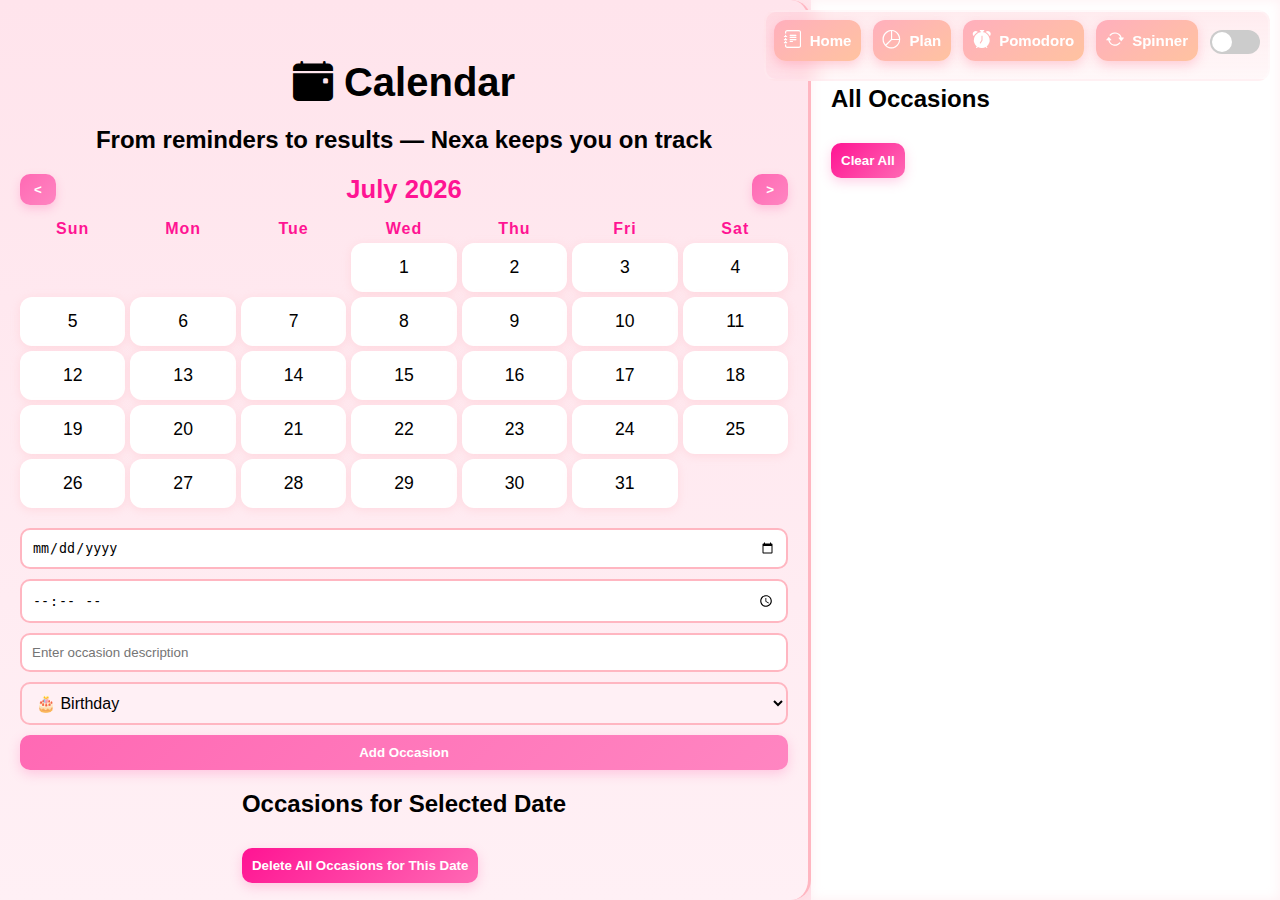
<file: calendar.html>
<!DOCTYPE html>
<html lang="en">
<head>
<meta charset="UTF-8">
<meta name="viewport" content="width=device-width, initial-scale=1.0">
<title>Nexa - Calendar</title>
<link rel="stylesheet" href="https://cdn.jsdelivr.net/npm/bootstrap-icons@1.13.1/font/bootstrap-icons.min.css">
<link rel="stylesheet" href="calendar.css">
</head>
<body>

<!-- Calendar Panel -->
    <div class="calendar-panel">
        <p style="font-size: 40px; margin-bottom: 1px;"><i class="bi bi-calendar-event-fill"></i> <strong>Calendar</strong></p>
        <h2>From reminders to results — Nexa keeps you on track</h2>
        <div class="calendar-header">
            <button id="prevMonth">&lt;</button>
            <h3 id="monthYear"></h3>
            <button id="nextMonth">&gt;</button>
        </div>
        <div class="weekdays">
            <div>Sun</div>
            <div>Mon</div>
            <div>Tue</div>
            <div>Wed</div>
            <div>Thu</div>
            <div>Fri</div>
            <div>Sat</div>
        </div>
        <div id="calendar" class="calendar"></div>

        <div class="date-time">
            <input type="date" id="datePicker">
            <input type="time" id="timePicker">
            <input type="text" id="occasionInput" placeholder="Enter occasion description">
            <select id="occasionType" class="form-select">
                <option value="🎂">🎂 Birthday</option>
                <option value="💖">💖 Anniversary</option>
                <option value="📅">📅 Meeting</option>
                <option value="🏖️">🏖️ Holiday</option>
                <option value="🎉">🎉 Party</option>
                <option value="🕛">🕛 Conference</option>
                <option value="🍽️">🍽️ Dinner</option>
                <option value="💊">💊 Doctor Appointment</option>
                <option value="🛍️">🛍️ Shopping</option>
                <option value="🏃">🏃 Workout</option>
                <option value="💼">💼 Work Deadline</option>
                <option value="🖥️">🖥️ Coding Session</option>
                <option value="📚">📚 Study Time</option>
                <option value="📖">📖 Book Reading</option>
                <option value="✈️">✈️ Travel</option>
                <option value="🛏️">🛏️ Rest Day</option>
                <option value="🎤">🎤 Karaoke Night</option>
                <option value="🛠️">🛠️ Home Repair</option>
                <option value="🐾">🐾 Pet Care</option>
                <option value="🥳">🥳 Celebration</option>
                <option value="🍰">🍰 Baking Day</option>
                <option value="🧹">🧹 Cleaning Day</option>
                <option value="🎮">🎮 Gaming</option>
                <option value="🌳">🌳 Picnic</option>
                <option value="🍿">🍿 Movie Marathon</option>
                <option value="🖌️">🖌️ Art & Craft</option>
                <option value="🎶">🎶 Music Practice</option>
                <option value="🧘">🧘 Yoga</option>
                <option value="🌙">🌙 Stargazing</option>
                <option value="🚗">🚗 Road Trip</option>
                <option value="🏟️">🏟️ Sports Event</option>
                <option value="📷">📷 Photography</option>

            </select>

            <button class="add-btn" id="addBtn" >Add Occasion</button>
        </div>
        <div class="selected-date-section">
            <h2 id="taskTitle">Occasions for Selected Date</h2>
            <div id="taskList"></div>
            <button class="delete-all" id="deleteAllBtn">Delete All Occasions for This Date</button>
        </div>
    </div>
 

<!-- Tasks Panel -->
    <div class="tasks-panel">
        <!-- Selected Date Occasions -->
        

        <!-- All Occasions -->
        <div class="all-occasions-section">
            <h2 id="allOcassions">All Occasions</h2>
            <button id="clearAllBtn" class="btn btn-warning mt-3" style="margin-bottom: 10px;">Clear All</button>
            <div id="allOccasionsList"></div>
        </div>
    </div>
    <div class="sidebar">
        <a href="index.html"><button class="sidebar-btn" style="margin-bottom: 10px;"> <i class="bi bi-journal-text"></i> Home</button></a>
        <a href="plan.html"><button class="sidebar-btn" style="margin-bottom: 10px;"><i class="bi bi-pie-chart"></i> Plan</button></a>
        <a href="pomodoro.html"><button class="sidebar-btn" style="margin-bottom: 10px;"><i class="bi bi-alarm-fill"></i>Pomodoro</button></a>
        <a href="spinner.html"><button class="sidebar-btn" style="margin-bottom: 10px;"><i class="bi bi-arrow-repeat"></i> Spinner</button></a>

        <!-- Dark Mode Toggle -->
        <label class="dark-mode-switch">
            <input type="checkbox" id="darkModeToggle">
            <span class="slider"></span>
        </label>
    </div>

    <div id="reminderAlert" >
        <span id="reminderText"></span>
        <button id="closeReminder">Close</button>
    </div>
    <audio id="reminderSound" src="./preview.mp3" preload="auto"></audio>




<script src="calendar.js"></script>
</body>
</html>
</file>
<file: calendar.css>
body {
    font-family: 'Segoe UI', Arial, sans-serif;
    background: linear-gradient(135deg, #fff0f5, #ffe4ec);
    margin: 0;
    padding: 0;
    display: flex;
    height: 100vh;
}

/* Smooth fade-in animation for the whole app */
.calendar-panel, .tasks-panel {
    animation: fadeSlideIn 0.8s ease;
}

@keyframes fadeSlideIn {
    from { opacity: 0; transform: translateY(15px); }
    to { opacity: 1; transform: translateY(0); }
}

/* Left Calendar Panel */
.calendar-panel {
    width: 60%;
    padding: 20px;
    background: linear-gradient(to bottom, #ffe4ec, #fff0f5);
    border-right: 3px solid #ffb6c1;
    display: flex;
    flex-direction: column;
    align-items: center;
    box-shadow: 4px 0 25px rgba(255, 182, 193, 0.4);
    border-radius: 0 20px 20px 0;
}

/* Calendar header */
.calendar-header {
    display: flex;
    justify-content: space-between;
    align-items: center;
    width: 100%;
    margin-bottom: 15px;
}

.calendar-header button {
    background: linear-gradient(135deg, #ff69b4, #ff85c1);
    color: white;
    border: none;
    padding: 8px 14px;
    border-radius: 10px;
    cursor: pointer;
    font-weight: bold;
    transition: all 0.3s ease;
    box-shadow: 0 4px 10px rgba(255, 105, 180, 0.3);
}
.calendar-header button:hover {
    background: linear-gradient(135deg, #ff85c1, #ff69b4);
    transform: translateY(-2px) scale(1.05);
    box-shadow: 0 6px 14px rgba(255, 105, 180, 0.5);
}
.calendar-header button:active {
    transform: scale(0.95);
}

.calendar-header h3 {
    margin: 0;
    color: #ff1493;
    font-size: 1.6rem;
}

/* Weekday headers */
.weekdays {
    display: grid;
    grid-template-columns: repeat(7, 1fr);
    gap: 5px;
    width: 100%;
    margin-bottom: 5px;
}
.weekdays div {
    text-align: center;
    font-weight: bold;
    color: #ff1493;
    letter-spacing: 1px;
}

/* Calendar grid */
.calendar {
    display: grid;
    grid-template-columns: repeat(7, 1fr);
    gap: 5px;
    width: 100%;
}

.calendar div {
    padding: 14px;
    text-align: center;
    border-radius: 12px;
    background-color: white;
    cursor: pointer;
    font-size: 1.1rem;
    transition: all 0.3s ease;
    box-shadow: 0 2px 8px rgba(255, 182, 193, 0.35);
    animation: fadeInCell 0.4s ease;
}
@keyframes fadeInCell {
    from { opacity: 0; transform: scale(0.9); }
    to { opacity: 1; transform: scale(1); }
}

.calendar div:hover {
    background: linear-gradient(135deg, #ffb6c1, #ff85c1);
    color: white;
    transform: translateY(-2px) scale(1.05);
    box-shadow: 0 5px 15px rgba(255, 105, 180, 0.5);
}

.calendar .selected {
    background: linear-gradient(135deg, #ff69b4, #ff1493);
    color: white;
    box-shadow: 0 4px 15px rgba(255, 105, 180, 0.6);
}

.calendar .empty {
    background-color: transparent;
    cursor: default;
    box-shadow: none;
}

/* Date and time inputs */
.date-time {
    margin-top: 20px;
    width: 100%;
    display: flex;
    flex-direction: column;
    gap: 10px;
}

.date-time input,
#occasionType {
    padding: 10px;
    border: 2px solid #ffb6c1;
    border-radius: 10px;
    background-color: white;
    transition: all 0.3s ease;
}

#occasionType {
    font-size: 1rem;
    background-color: #fff0f5;
    cursor: pointer;
}
#occasionType:hover {
    background-color: #ffe4ec;
    transform: scale(1.02);
    box-shadow: 0 2px 8px rgba(255, 182, 193, 0.4);
}
#occasionType:focus {
    outline: none;
    box-shadow: 0 0 10px #ff69b4;
}

/* Add button */
.add-btn {
    background: linear-gradient(135deg, #ff69b4, #ff85c1);
    color: white;
    cursor: pointer;
    border: none;
    font-weight: bold;
    padding: 10px;
    border-radius: 10px;
    transition: all 0.3s ease;
    box-shadow: 0 4px 12px rgba(255, 105, 180, 0.3);
}
.add-btn:hover {
    background: linear-gradient(135deg, #ff85c1, #ff69b4);
    transform: translateY(-2px) scale(1.05);
    box-shadow: 0 6px 15px rgba(255, 105, 180, 0.5);
}
.add-btn:active {
    transform: scale(0.95);
}

/* Right Task Panel */
.tasks-panel {
    flex: 1;
    padding: 20px;
    background: #ffffff;
    overflow-y: auto;
    box-shadow: inset 0 0 12px rgba(255, 182, 193, 0.2);
}

/* Occasion/task item */
.task {
    padding: 10px;
    background: linear-gradient(135deg, #ffe4ec, #ffd6e2);
    margin-bottom: 12px;
    border-radius: 10px;
    display: flex;
    justify-content: space-between;
    align-items: center;
    box-shadow: 0 2px 8px rgba(255, 182, 193, 0.3);
    transition: transform 0.2s ease, box-shadow 0.3s ease;
}
.task:hover {
    transform: scale(1.03);
    box-shadow: 0 5px 15px rgba(255, 182, 193, 0.5);
}
.task button {
    background: linear-gradient(135deg, #ff69b4, #ff85c1);
    color: white;
    border: none;
    padding: 5px 8px;
    cursor: pointer;
    border-radius: 6px;
    font-weight: bold;
    transition: all 0.3s ease;
}
.task button:hover {
    background: linear-gradient(135deg, #ff85c1, #ff69b4);
    transform: scale(1.1);
}

/* Delete all button */
.delete-all, #clearAllBtn {
    background: linear-gradient(135deg, #ff1493, #ff69b4);
    color: white;
    border: none;
    padding: 10px;
    margin-top: 10px;
    cursor: pointer;
    border-radius: 10px;
    font-weight: bold;
    transition: all 0.3s ease;
    box-shadow: 0 4px 12px rgba(255, 105, 180, 0.3);
}
.delete-all:hover, #clearAllBtn:hover {
    background: linear-gradient(135deg, #ff69b4, #ff1493);
    transform: translateY(-2px) scale(1.05);
    box-shadow: 0 6px 15px rgba(255, 105, 180, 0.5);
}
.delete-all:active, #clearAllBtn:active {
    transform: scale(0.95);
}

/* Sidebar */
.sidebar {
    position: fixed;
    top: 10px;
    right: 10px;
    display: flex;
    gap: 12px;
    background: linear-gradient(180deg, rgba(255, 192, 203, 0.3), rgba(255, 182, 193, 0.1));
    backdrop-filter: blur(10px);
    border-radius: 12px;
    padding: 8px;
    border: 2px solid rgba(255, 255, 255, 0.25);
}

.sidebar-btn {
    padding: 10px;
    border: none;
    background: linear-gradient(145deg, #ffafbd, #ffc3a0);
    color: #fff;
    font-size: 15px;
    font-weight: 600;
    border-radius: 12px;
    cursor: pointer;
    display: flex;
    align-items: center;
    gap: 8px;
    transition: all 0.3s ease-in-out;
    box-shadow: 0 4px 12px rgba(255, 105, 135, 0.3);
    text-decoration: none;
}

.sidebar-btn i {
    font-size: 18px;
}

.sidebar-btn:hover {
    transform: translateY(-3px) scale(1.05);
    box-shadow: 0 6px 15px rgba(255, 105, 135, 0.5);
    background: linear-gradient(145deg, #ff758c, #ff7eb3);
}
.sidebar a {
    text-decoration: none;
    color: inherit;
}
.sidebar a:hover {
    text-decoration: none;
}

#allOcassions {
    margin-top: 65px;
}
/* Dark mode toggle container */
.dark-mode-switch {
    position: relative;
    display: inline-block;
    width: 50px;
    height: 24px;
    margin-top: 10px;
}

/* Hide default checkbox */
.dark-mode-switch input {
    opacity: 0;
    width: 0;
    height: 0;
}

/* Slider track */
.slider {
    position: absolute;
    cursor: pointer;
    top: 0; left: 0; right: 0; bottom: 0;
    background-color: #ccc;
    border-radius: 34px;
    transition: 0.4s;
}

/* Slider circle */
.slider:before {
    position: absolute;
    content: "";
    height: 20px;
    width: 20px;
    left: 2px;
    bottom: 2px;
    background-color: white;
    border-radius: 50%;
    transition: 0.4s;
}

/* Checked state */
.dark-mode-switch input:checked + .slider {
    background: linear-gradient(145deg, #444, #666);
}

.dark-mode-switch input:checked + .slider:before {
    transform: translateX(26px);
}
body.dark-mode {
    background: #0a0a0a; /* Pure deep black */
    color: #f7eaea;      /* Soft pinkish-white for contrast */
    transition: all 0.4s ease;
}

body.dark-mode .calendar-panel {
    background: linear-gradient(145deg, #1a0000, #330000); /* Dark maroon gradient */
    box-shadow: 0 0 15px rgba(255, 0, 0, 0.2);
    border-radius: 15px;
    transition: all 0.4s ease;
}

body.dark-mode .tasks-panel {
    background: #1c0c0c;
    box-shadow: inset 0 0 20px rgba(255, 0, 0, 0.1);
    transition: all 0.4s ease;
}

body.dark-mode .calendar div {
    background: linear-gradient(145deg, #2a0a0a, #4d0000);
    color: #f7eaea;
    box-shadow: 0 3px 8px rgba(255, 0, 0, 0.3);
    border-radius: 10px;
    transition: all 0.3s ease;
}

body.dark-mode .calendar div:hover {
    background: #b30000;
    transform: translateY(-3px) scale(1.05);
    box-shadow: 0 6px 15px rgba(255, 0, 0, 0.6);
}

body.dark-mode .calendar div.selected {
    background: #ff1a1a; /* Bright neon red */
    color: #fff;
    box-shadow: 0 0 15px #ff1a1a, 0 0 30px #ff4d4d;
}

body.dark-mode .task {
    background: linear-gradient(145deg, #2a0a0a, #4d0000);
    color: #f7eaea;
    box-shadow: 0 2px 6px rgba(255, 0, 0, 0.3);
    border-radius: 10px;
    transition: all 0.3s ease;
}

body.dark-mode .task button {
    background: linear-gradient(145deg, #660000, #990000);
    color: #fff;
    box-shadow: 0 4px 10px rgba(255, 0, 0, 0.3);
    transition: all 0.3s ease;
}

body.dark-mode .task button:hover {
    background: linear-gradient(145deg, #cc0000, #ff3333);
    transform: translateY(-2px) scale(1.05);
    box-shadow: 0 6px 15px rgba(255, 0, 0, 0.6);
}

body.dark-mode .sidebar-btn {
    background: linear-gradient(145deg, #330000, #660000);
    color: #fff;
    box-shadow: 0 4px 12px rgba(255, 0, 0, 0.4);
    border-radius: 15px;
    transition: all 0.3s ease-in-out;
}

body.dark-mode .sidebar-btn:hover {
    background: linear-gradient(145deg, #990000, #ff1a1a);
    transform: translateY(-3px) scale(1.05);
    box-shadow: 0 6px 20px rgba(255, 0, 0, 0.7);
}

body.dark-mode #occasionType {
    background: linear-gradient(145deg, #330000, #660000);
    color: #fff;
    border: 1px solid #ff3333;
    transition: all 0.3s ease;
}

body.dark-mode #occasionType:hover {
    background: #990000;
    border-color: #ff1a1a;
}

body.dark-mode #clearAllBtn {
    background: linear-gradient(145deg, #660000, #990000);
    color: #fff;
    box-shadow: 0 4px 12px rgba(255, 0, 0, 0.4);
    transition: all 0.3s ease;
}

body.dark-mode #clearAllBtn:hover {
    background: linear-gradient(145deg, #cc0000, #ff1a1a);
    transform: translateY(-2px) scale(1.03);
    box-shadow: 0 6px 15px rgba(255, 0, 0, 0.7);
}
/* Only day cells get gradients and shadows */
body.dark-mode .calendar div.day {
    background: linear-gradient(145deg, #2a0a0a, #4d0000);
    color: #f7eaea;
    box-shadow: 0 3px 8px rgba(255, 0, 0, 0.3);
    border-radius: 10px;
    transition: all 0.3s ease;
}

/* Hover effect for day cells */
body.dark-mode .calendar div.day:hover {
    background: #b30000;
    transform: translateY(-3px) scale(1.05);
    box-shadow: 0 6px 15px rgba(255, 0, 0, 0.6);
}

/* Selected day */
body.dark-mode .calendar div.day.selected {
    background: #ff1a1a; 
    color: #fff;
    box-shadow: 0 0 15px #ff1a1a, 0 0 30px #ff4d4d;
}

/* Empty cells are subtle */
body.dark-mode .calendar div.empty {
    background: transparent;
    box-shadow: none;
    cursor: default;
}
body.dark-mode #addBtn {
    background: linear-gradient(145deg, #660000, #990000);
    color: #fff;
    box-shadow: 0 4px 12px rgba(255, 0, 0, 0.4);
    transition: all 0.3s ease;
}

body.dark-mode #addBtn:hover {
    background: linear-gradient(145deg, #cc0000, #ff1a1a);
    transform: translateY(-2px) scale(1.03);
    box-shadow: 0 6px 15px rgba(255, 0, 0, 0.7);
}
body.dark-mode #deleteAllBtn {
    background: linear-gradient(145deg, #660000, #990000);
    color: #fff;
    box-shadow: 0 4px 12px rgba(255, 0, 0, 0.4);
    transition: all 0.3s ease;
}

body.dark-mode #deleteAllBtn:hover {
    background: linear-gradient(145deg, #cc0000, #ff1a1a);
    transform: translateY(-2px) scale(1.03);
    box-shadow: 0 6px 15px rgba(255, 0, 0, 0.7);
}
body.dark-mode #prevMonth {
    background: linear-gradient(145deg, #660000, #990000);
    color: #fff;
    box-shadow: 0 4px 12px rgba(255, 0, 0, 0.4);
    transition: all 0.3s ease;
}

body.dark-mode #prevMonth:hover {
    background: linear-gradient(145deg, #cc0000, #ff1a1a);
    transform: translateY(-2px) scale(1.03);
    box-shadow: 0 6px 15px rgba(255, 0, 0, 0.7);
}
body.dark-mode #nextMonth {
    background: linear-gradient(145deg, #660000, #990000);
    color: #fff;
    box-shadow: 0 4px 12px rgba(255, 0, 0, 0.4);
    transition: all 0.3s ease;
}

body.dark-mode #nextMonth:hover {
    background: linear-gradient(145deg, #cc0000, #ff1a1a);
    transform: translateY(-2px) scale(1.03);
    box-shadow: 0 6px 15px rgba(255, 0, 0, 0.7);
}
body.dark-mode .weekdays div{
    color: #f7eaea;
    font-weight: bold;
}
body.dark-mode #monthYear{
    color: #f7eaea;
    font-weight: bold;
}
/* Reminder Alert Box - Light Mode */
#reminderAlert {
    display: none;
    position: fixed;
    top: 20px;
    right: 20px;
    background: #ffe6f0; /* Soft pink background */
    color: #660033; /* Deep rose text for contrast */
    padding: 15px 20px;
    border-radius: 10px;
    z-index: 1000;
    font-size: 16px;
    font-weight: bold;
    box-shadow: 0 4px 15px rgba(255, 182, 193, 0.6); /* Pink shadow */
    animation: fadeIn 0.4s ease, shake 0.4s ease;
}

/* Close button styling - Light Mode */
#closeReminder {
    margin-left: 10px;
    background: white;
    color: #660033; /* Matches text color */
    border: none;
    border-radius: 5px;
    padding: 5px 8px;
    font-size: 14px;
    cursor: pointer;
    transition: background 0.2s ease, color 0.2s ease;
}

#closeReminder:hover {
    background: #ffccdd; /* Slightly darker pink */
    color: #330019;
}


/* Reminder Alert Box - Dark Mode Neon Glow */
/* Reminder Alert Box - Dark Mode (Maroon & Black) */
body.dark-mode #reminderAlert {
    display: none;
    position: fixed;
    top: 20px;
    right: 20px;
    background: #1a1a1a; /* Deep black background */
    color: #fff; /* Maroon text */
    padding: 15px 20px;
    border-radius: 10px;
    z-index: 1000;
    font-size: 16px;
    font-weight: bold;
    box-shadow: 
        0 0 10px rgba(128, 0, 0, 0.8), 
        0 0 20px rgba(128, 0, 0, 0.6),
        0 0 30px rgba(128, 0, 0, 0.4); /* Maroon glow */
    animation: fadeIn 0.4s ease, shake 0.4s ease, maroonPulse 2s infinite;
}

/* Close button - Dark Mode */
body.dark-mode #closeReminder {
    margin-left: 10px;
    background: #333; /* Dark button */
    color: #fff; /* Maroon text */
    border: none;
    border-radius: 5px;
    padding: 5px 8px;
    font-size: 14px;
    cursor: pointer;
    box-shadow: 
        0 0 5px rgba(128, 0, 0, 0.8), 
        0 0 10px rgba(128, 0, 0, 0.6);
    transition: background 0.2s ease, color 0.2s ease, box-shadow 0.3s ease;
}

body.dark-mode #closeReminder:hover {
    background: #800000; /* Maroon hover */
    color: #fff; /* Dark text */
    box-shadow: 
        0 0 15px rgba(128, 0, 0, 1),
        0 0 25px rgba(128, 0, 0, 0.8);
}

/* Maroon pulse animation */
@keyframes maroonPulse {
    0%, 100% {
        box-shadow: 
            0 0 10px rgba(128, 0, 0, 0.8), 
            0 0 20px rgba(128, 0, 0, 0.6),
            0 0 30px rgba(128, 0, 0, 0.4);
    }
    50% {
        box-shadow: 
            0 0 15px rgba(128, 0, 0, 1),
            0 0 25px rgba(128, 0, 0, 0.8),
            0 0 40px rgba(128, 0, 0, 0.6);
    }
}


/* Animations (same as before) */
@keyframes fadeIn {
    from { opacity: 0; transform: translateY(-10px); }
    to { opacity: 1; transform: translateY(0); }
}

@keyframes shake {
    0% { transform: translateX(0); }
    25% { transform: translateX(-5px); }
    50% { transform: translateX(5px); }
    75% { transform: translateX(-5px); }
    100% { transform: translateX(0); }
}
</file>
